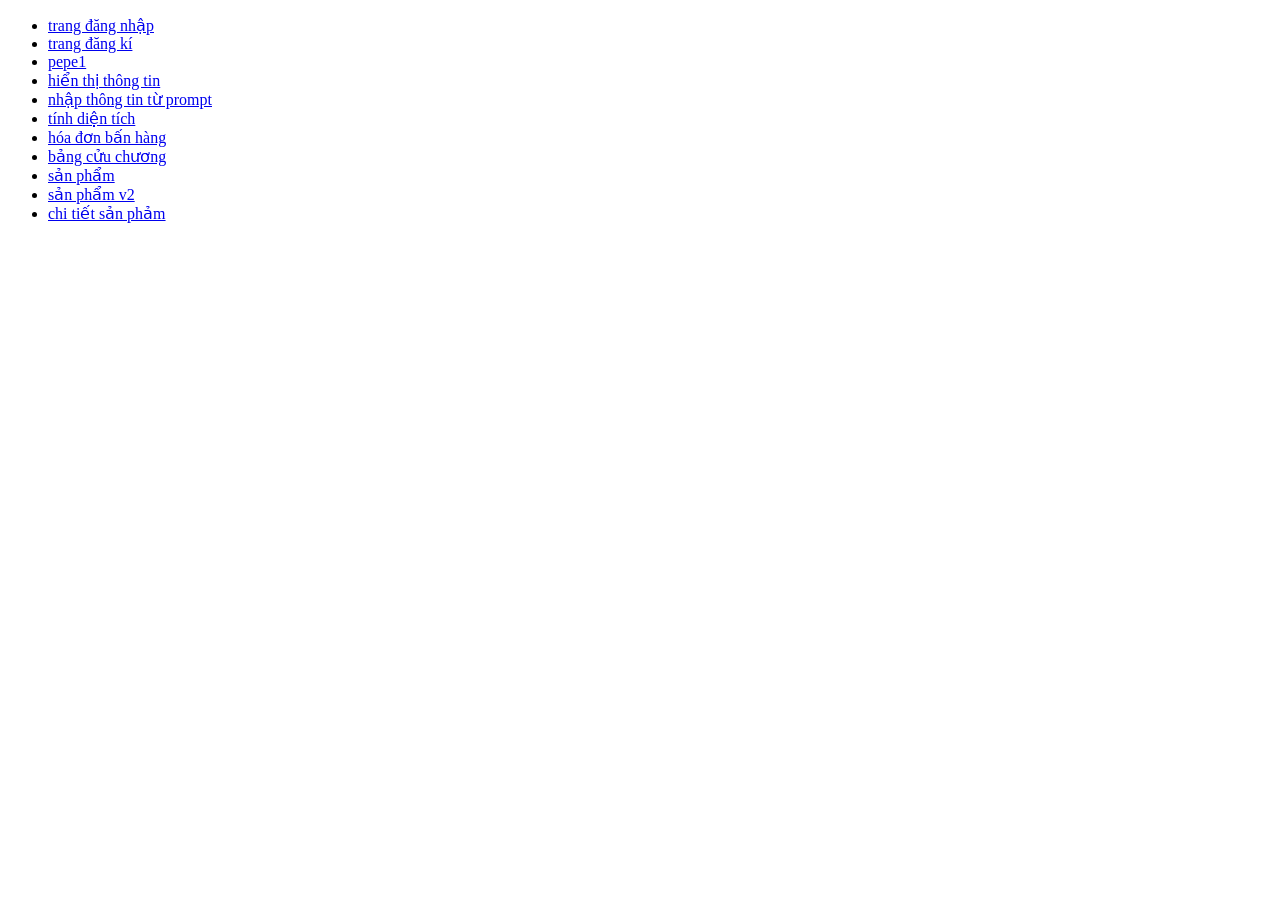
<file: index.html>
<!DOCTYPE html>
<html lang="vi">
<head>
    <meta charset="utf-8">
    <title> bài tập thực thành 1 </title>
</head>
<body>
    <ul>
		<li><a href="html/dangnhap.html">trang đăng nhập</a></li>
		<li><a href="html/đăng kí.html">trang đăng kí </a></li>
        <li><a href="html/pepe1.html">pepe1</a></li>
        <li><a href="html/hiển thị thông ton với alerrt.html">hiển thị thông tin</a></li>
        <li><a href="html/đăng nhập thông tin prompt.html"> nhập thông tin từ prompt</a></li>
        <li><a href="html/tính diện tchs hình chũ nhật.html">tính diện tích </a></li>
        <li><a href="html/hóa đơn bán hàng .html">hóa đơn bấn hàng</a></li>
        <li><a href="html/bảng cửu chương.html">bảng cửu chương</a></li>
        <li><a href="html/sản phẩm.html">sản phẩm</a></li>
        <li><a href="../lms-thkw-buoi1/html/sản phẩm v2 .html">sản phẩm v2 </a></li>
        <li><a href="../lms-thkw-buoi1/html/chi tiết.html">chi tiết sản phảm </a></li>
    </ul>
</body>
</html>
</file>
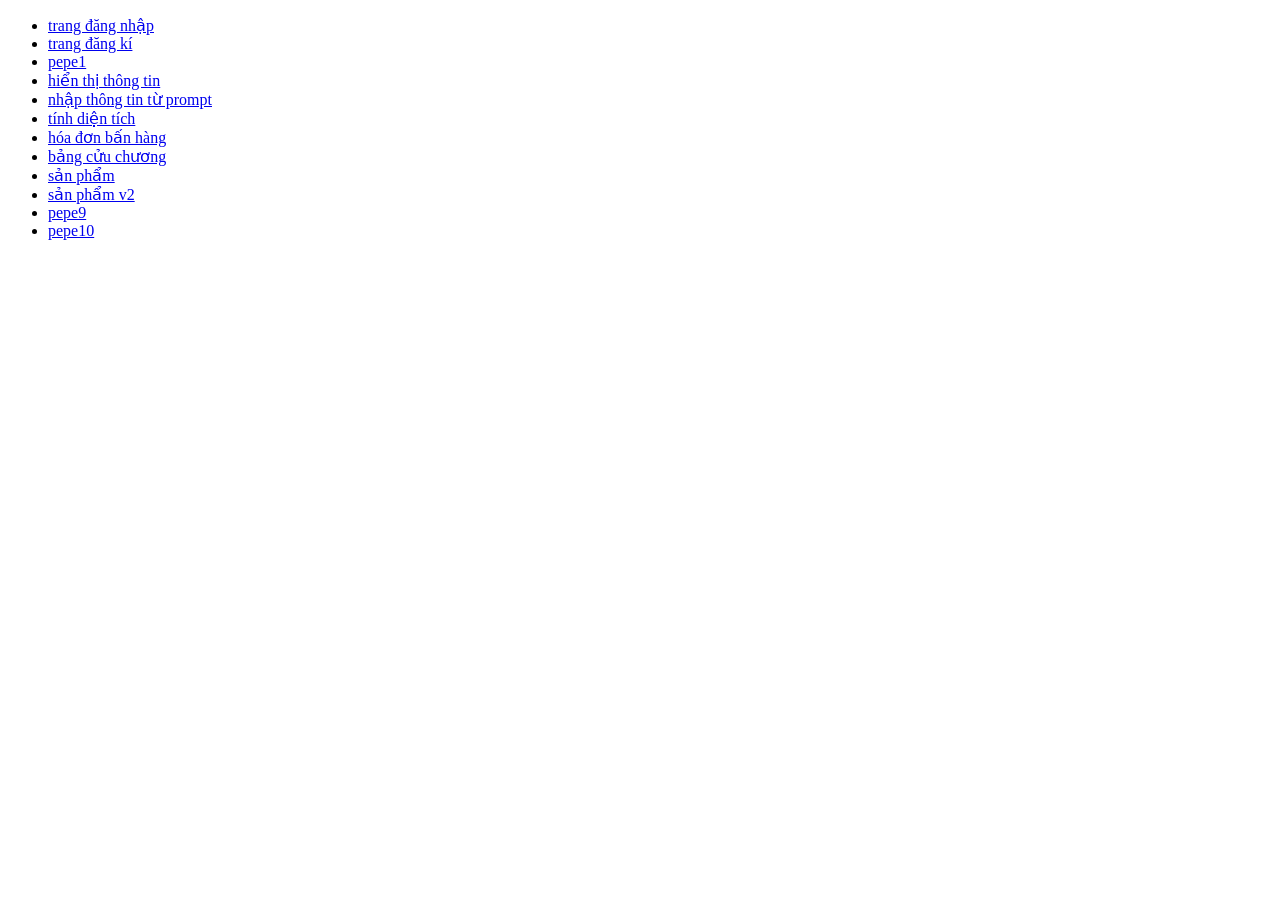
<file: index.html.html>
<!DOCTYPE html>
<html lang="vi">
<head>
    <meta charset="utf-8">
    <title> bài tập thực thành 1 </title>
</head>
<body>
    <ul>
		<li><a href="html/dangnhap.html">trang đăng nhập</a></li>
		<li><a href="html/dangki.html">trang đăng kí </a></li>
        <li><a href="html/pepe1.html">pepe1</a></li>
        <li><a href="html/hiển thị thông ton với alerrt.html">hiển thị thông tin</a></li>
        <li><a href="html/đăng nhập thông tin prompt.html"> nhập thông tin từ prompt</a></li>
        <li><a href="html/tính diện tchs hình chũ nhật.html">tính diện tích </a></li>
        <li><a href="html/hóa đơn bán hàng .html">hóa đơn bấn hàng</a></li>
        <li><a href="html/bảng cửu chương.html">bảng cửu chương</a></li>
        <li><a href="html/sản phẩm.html">sản phẩm</a></li>
        <li><a href="../lms-thkw-buoi1/html/sản phẩm v2 .html">sản phẩm v2 </a></li>
        <li><a href="#">pepe9</a></li>
        <li><a href="#">pepe10</a></li>
    </ul>
</body>
</html>
</file>
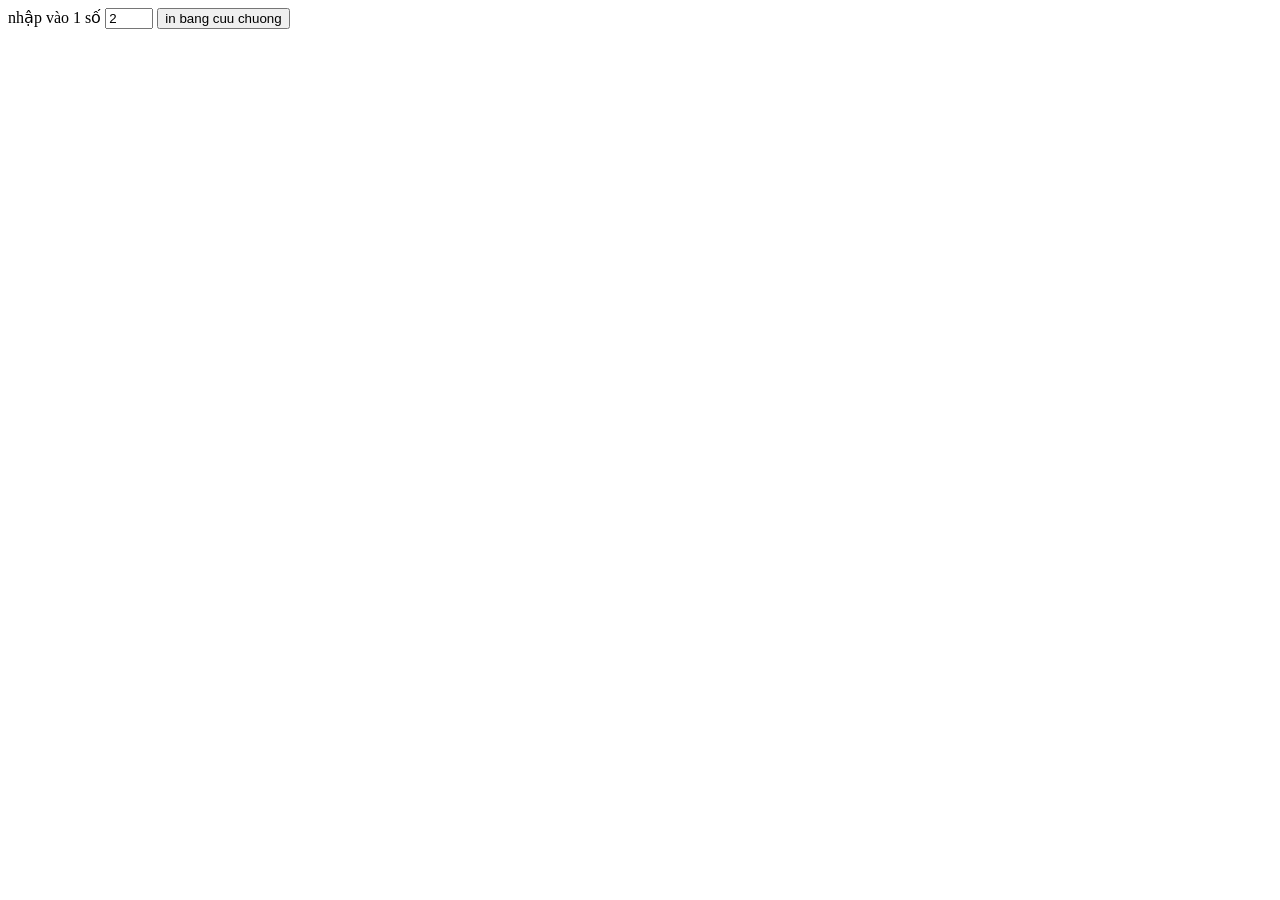
<file: html/bảng cửu chương.html>
<!DOCTYPE html>
<html lang="vi">
<head>
    <meta charset="utf-8">
    <title>bang cuu chuong</title>
    <script src="../js/BCC.JS"></script>
</head>
<body>
    <form id="frmBCC">
        <label for="txtSo">nhập vào 1 số</label>
        <input
            type="number"
            id="txtSo"
            name="ttxtSo"
            value="2"
            min="1"
            max="10">
        <input
            type="button"
            value="in bang cuu chuong"
            onclick="inBCC()">
    </form>
    <div id="result"></div>
</body>
</html>
</file>
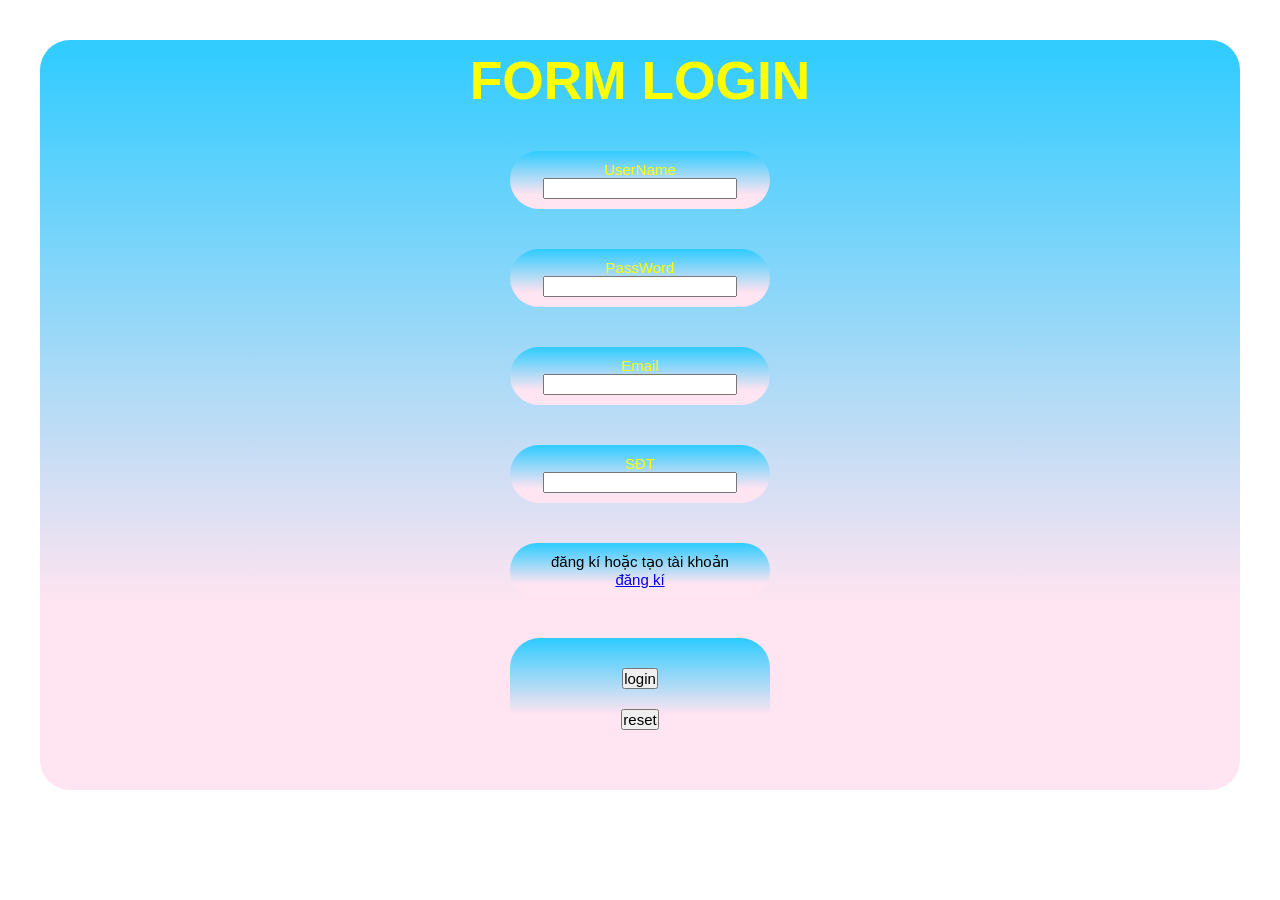
<file: html/dangnhap.html>
<!DOCTYPE html>
<html lang="vi">
<head>
    <meta charset="utf-8">
    <link rel="stylesheet" href="../css/profile2.css">
    <title>đăng nhập</title>
</head>
<body>
	<div class ="container">
    <form id =" frmLogin" >
	<h2 id  ="tieude"> form login</h2>
		<div>
			<label id ="UserName" for ="txtUserName">UserName</label>
			<input  type ="text" id ="txtUserName" name ="txtUserName" class ="form-control">
		</div>
		<div>
			<label id ="PassWord" for ="txtPassWord">PassWord</label>
			<input  type ="text" id ="txtPassWord" name ="txtPassWord" class ="form-control">
		</div>
		<div>
			<label id ="Email" for ="txtEmail">Email</label>
			<input  type ="text" id ="txtEmail" name ="txtEmail" class ="form-control">
		</div>
		<div>
			<label id ="SĐT" for ="txtSĐT">SĐT</label>
			<input  type ="text" id ="txtSĐT" name ="txtSĐT" class ="form-control">
		</div>
		<div class ="sinup">
			<P>đăng kí hoặc tạo tài khoản</p>
			<a href="đăng kí.html">đăng kí</a>
		</div>
		
		<div class ="button">
			<input type="submit" value ="login" id ="login">
			<input type ="reset" value ="reset" id ="reset">
		</div>
	</form>
    
</body>
</file>
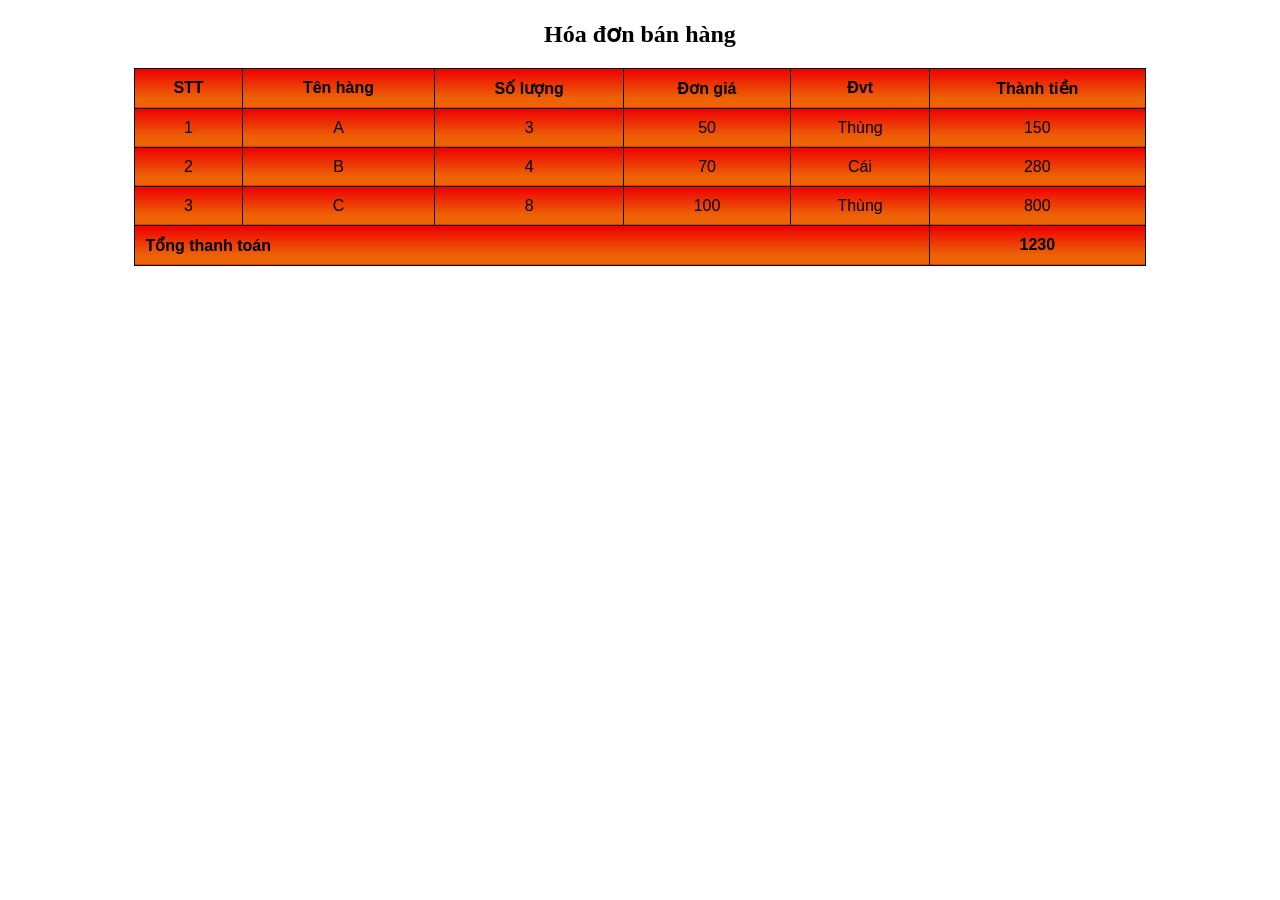
<file: html/hóa đơn bán hàng .html>
<!DOCTYPE html>
<html lang="vi">
<head>
    <meta charset="UTF-8">
    <meta name="viewport" content="width=device-width, initial-scale=1.0">
    <title>Hóa đơn bán hàng</title>
    <style>
        table {
            width: 80%;
            border-collapse: collapse;
            margin: 20px auto;
            font-family: Arial, sans-serif;
        }
        th, td {
            border: 1px solid #000;
            padding: 10px;
            text-align: center;
               background:  linear-gradient(to bottom, #ee0404 5%, #ec6205 75%);
        }
        th {
            background-color: #f2f2f2;
        }
        .text-left {
            text-align: left;
        }
        .bold {
            font-weight: bold;
        }
    </style>
</head>
<body>

    <h2 style="text-align: center;">Hóa đơn bán hàng</h2>

    <table>
        <thead>
            <tr>
                <th>STT</th>
                <th>Tên hàng</th>
                <th>Số lượng</th>
                <th>Đơn giá</th>
                <th>Đvt</th>
                <th>Thành tiền</th>
            </tr>
        </thead>
        <tbody>
            <tr>
                <td>1</td>
                <td>A</td>
                <td class="soluong">3</td>
                <td class="dongia">50</td>
                <td>Thùng</td>
                <td class="thanhtien">?</td>
            </tr>
            <tr>
                <td>2</td>
                <td>B</td>
                <td class="soluong">4</td>
                <td class="dongia">70</td>
                <td>Cái</td>
                <td class="thanhtien">?</td>
            </tr>
            <tr>
                <td>3</td>
                <td>C</td>
                <td class="soluong">8</td>
                <td class="dongia">100</td>
                <td>Thùng</td>
                <td class="thanhtien">?</td>
            </tr>
            <tr>
                <td colspan="5" class="text-left bold">Tổng thanh toán</td>
                <td id="tongthanhtoan" class="bold">?</td>
            </tr>
        </tbody>
    </table>

    <script>
        // Lấy danh sách các phần tử theo class giống như ghi chú trên bảng
        let soluong = document.getElementsByClassName("soluong");
        let dongia = document.getElementsByClassName("dongia");
        let thanhtien = document.getElementsByClassName("thanhtien");
        
        let tong = 0;

        // Duyệt qua từng dòng để tính thành tiền
        for (let i = 0; i < soluong.length; i++) {
            // Chuyển dữ liệu text từ HTML thành số để tính toán
            let soLuong = parseFloat(soluong[i].innerText);
            let donGia = parseFloat(dongia[i].innerText);
            
            // Tính thành tiền từng dòng
            let thanhTien = soLuong * donGia;
            
            // Hiển thị kết quả vào cột Thành tiền
            thanhtien[i].innerText = thanhTien;
// Cộng dồn vào tổng thanh toán
            tong += thanhTien;
        }

        // Hiển thị Tổng thanh toán vào ô có id="tongthanhtoan"
        document.getElementById("tongthanhtoan").innerText = tong;
    </script>

</body>
</html>
</file>
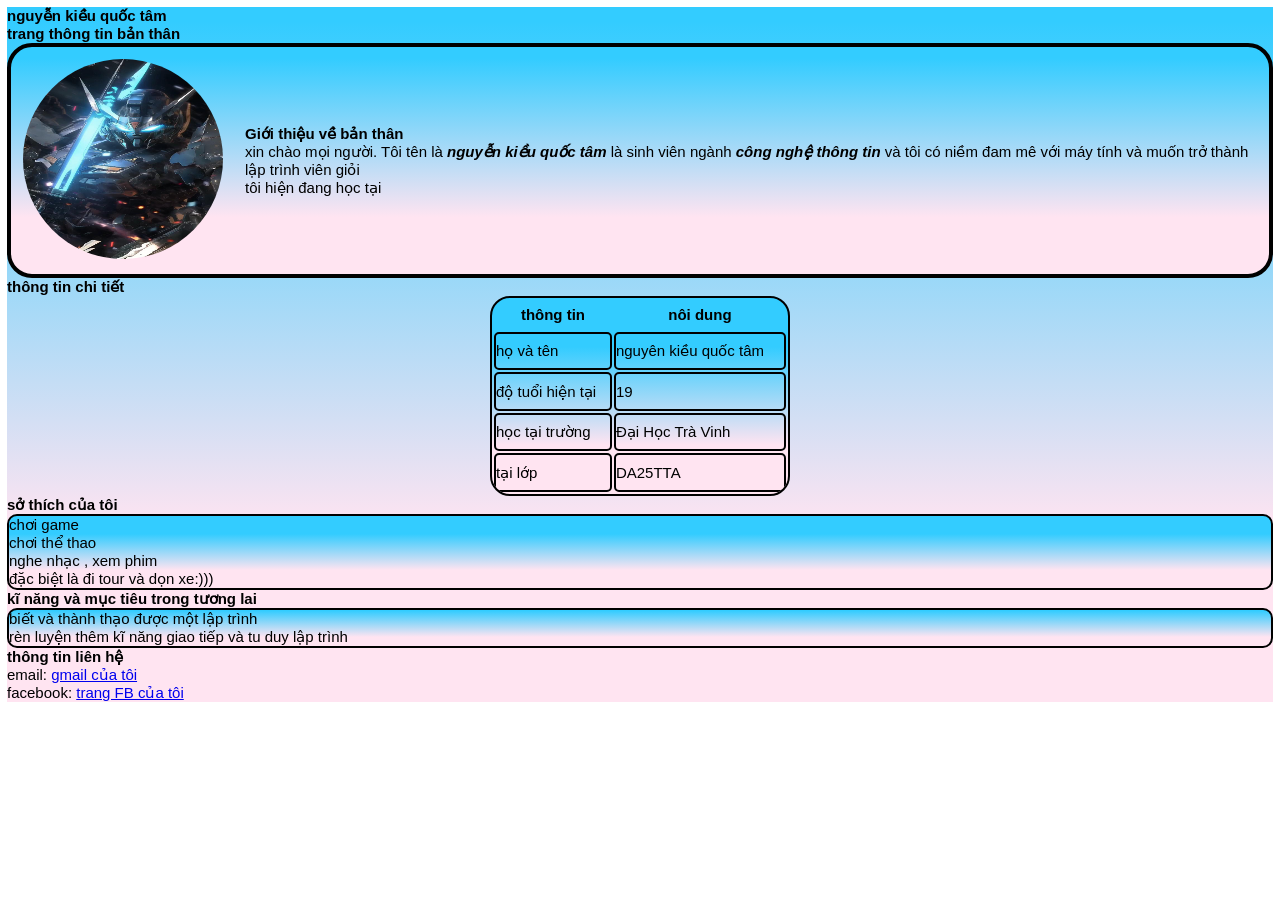
<file: html/pepe1.html>
<!DOCTYPE html>
<html lang="vi">
<head>
    <meta charset="utf-8">
    <link rel="stylesheet" href="../css/profile.css">
    <title>thông tin các nhân</title>

    <style>
    </style>
</head>
<body>
    <div>
    <h1  > nguyễn kiều quốc tâm  </h1>
    <h2 >trang thông tin bản thân </h2>
    <table style="width: 100%;"  id="bang1" >
        <tr>
        <td style="text-align: center;">
                <img src="../assets/images/avatar.jpg" alt="avatar" style="width: 200px; height: 200px;">
        </td>
        <td>
            <h3> Giới thiệu về bản thân </h3>
            <p>xin chào mọi người. Tôi tên là <i><b> nguyễn kiều quốc tâm </b></i> là sinh viên ngành <i><b> công nghệ thông tin </b></i> và tôi có niềm đam mê với máy tính và muốn trở thành lập trình viên giỏi</p><p> tôi hiện đang học tại<a href="https//www.tvu.edu.vn/" ></p>
        </td>
        </tr>
    </table>
    <h2>thông tin chi tiết </h2>
    <table id="bang2">
        <tr>
            <th>thông tin</th>
            <th>nôi dung </th>
        </tr>
        <tr>
            <td> họ và tên </td>
            <td> nguyên kiều quốc tâm</td>
        </tr>
        <tr>
            <td>độ tuổi hiện tại</td>
            <td> 19</td>
        </tr>
        <tr>
            <td>học tại trường</td>
            <td>Đại Học Trà Vinh</td>
        </tr>
        <tr>
            <td> tại lớp </td>
            <td>DA25TTA</td>
        </tr>
    </table>

    <h2> sở thích của tôi</h2>
    <ul>
        <li> chơi game</li>
        <li>chơi thể thao</li>
        <li>nghe nhạc , xem phim</li>
        <li> đặc biệt là đi tour và dọn xe:)))</li>
    </ul>
    <h2> kĩ năng và mục tiêu trong tương lai </h2>
    <ol>
        <li> biết và thành thạo được một lập trình</li>
        <li>rèn luyện thêm kĩ năng giao tiếp và tu duy lập trình</li>
    </ol>
    <h2> thông tin liên hệ </h2>
    <p>email: <a href="https://myaccount.google.com/?utm_source=chrome-profile-chooser&pli=1"> gmail của tôi </a></p>
    <p>facebook: <a href="https://www.facebook.com/share/1KahoycWbM/"> trang FB của tôi </a></p>
        
</body>  
</html>
</file>
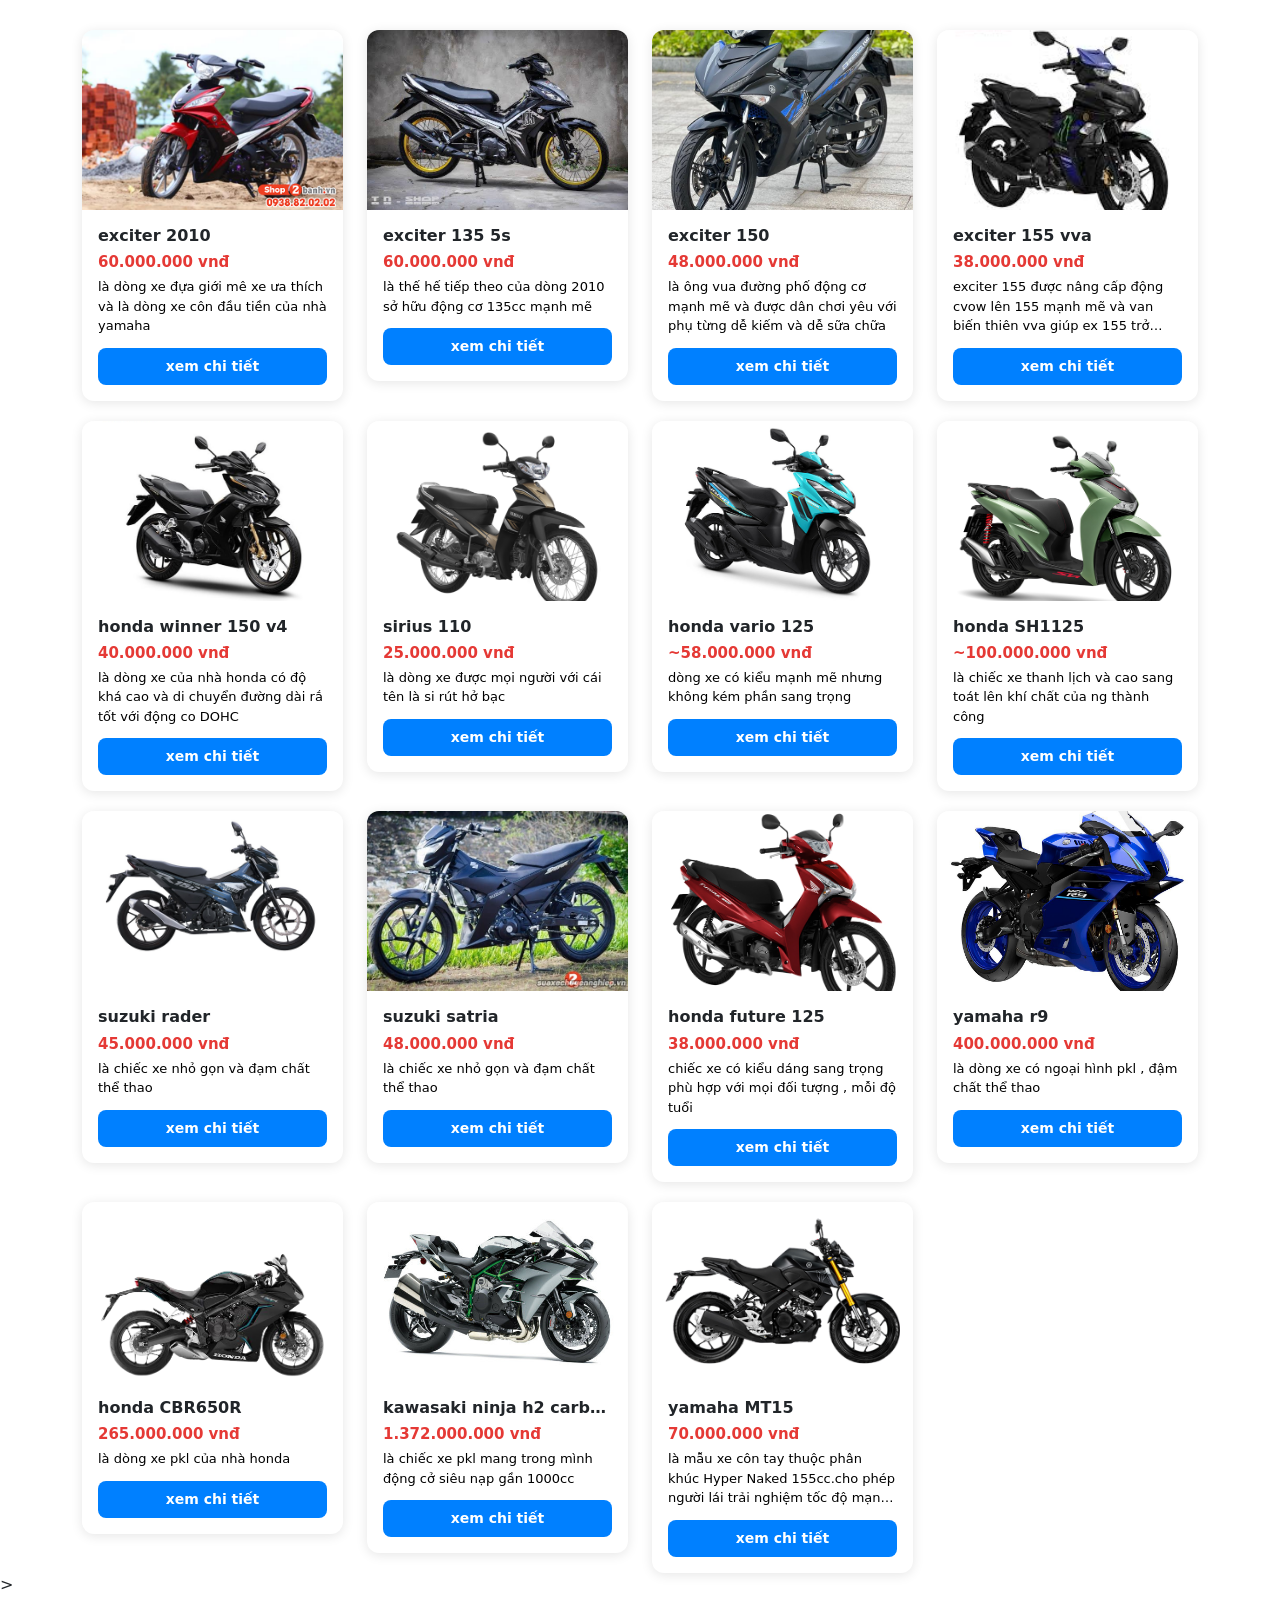
<file: html/sản phẩm v2 .html>
<!DOCTYPE html>
<html lang="vi">
<head>
    <meta charset="utf-8">
    <meta name="viewport" content="width=device-width, initial-scale=1.0">
    <title>sản phẩm v2</title>
    <link rel="stylesheet" href="../css/profile4.css">

    <!-- Latest compiled and minified CSS -->
    <link href="https://cdn.jsdelivr.net/npm/bootstrap@5.3.8/dist/css/bootstrap.min.css" rel="stylesheet">

    <!-- Latest compiled JavaScript -->
    <script src="https://cdn.jsdelivr.net/npm/bootstrap@5.3.8/dist/js/bootstrap.bundle.min.js"></script>
</head>
<body>
    <div class="container">
        <div class="row row-cols-1 row-cols-4" id="product-list">
        </div>
    </div>
    <script src="../js/data.js"></script>
    <script src="../js/item.js"></script>
    <script>
        loadAllproducts(products);
    </script>
</body>
</html>>
</file>
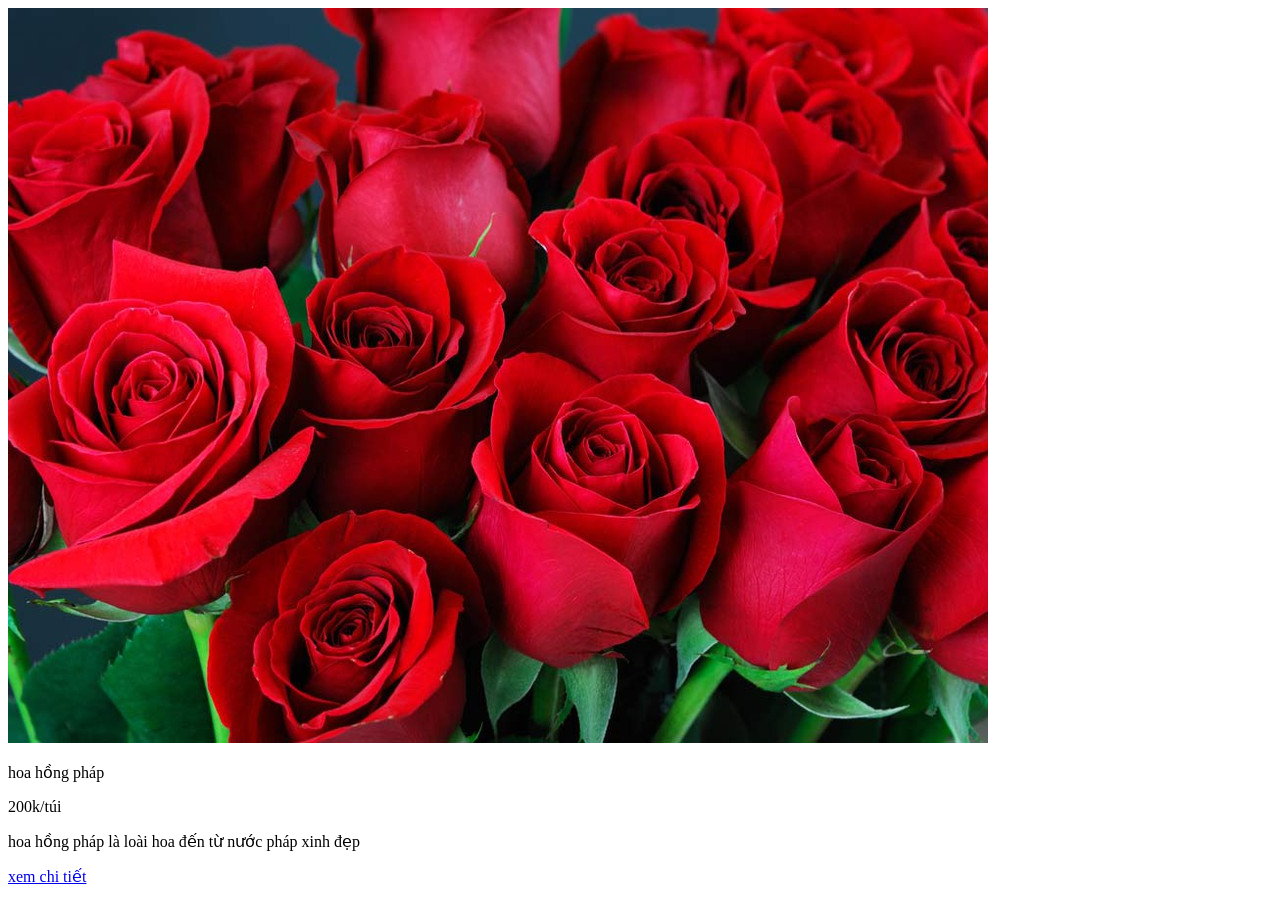
<file: html/sản phẩm.html>
<!DOCTYPE html>
<html lang="vi">
<head>
    <meta charset="utf-8">
    <meta name="viewport" content="width=device-width, initial-scale=1.0">
    <title>sản phẩm</title>
</head>
<body>
    <div id = "product-list"></div>
     <script src="../js/item.js"></script>
    <script>
        createItem(product);
    </script>
</body>
</html>
</file>
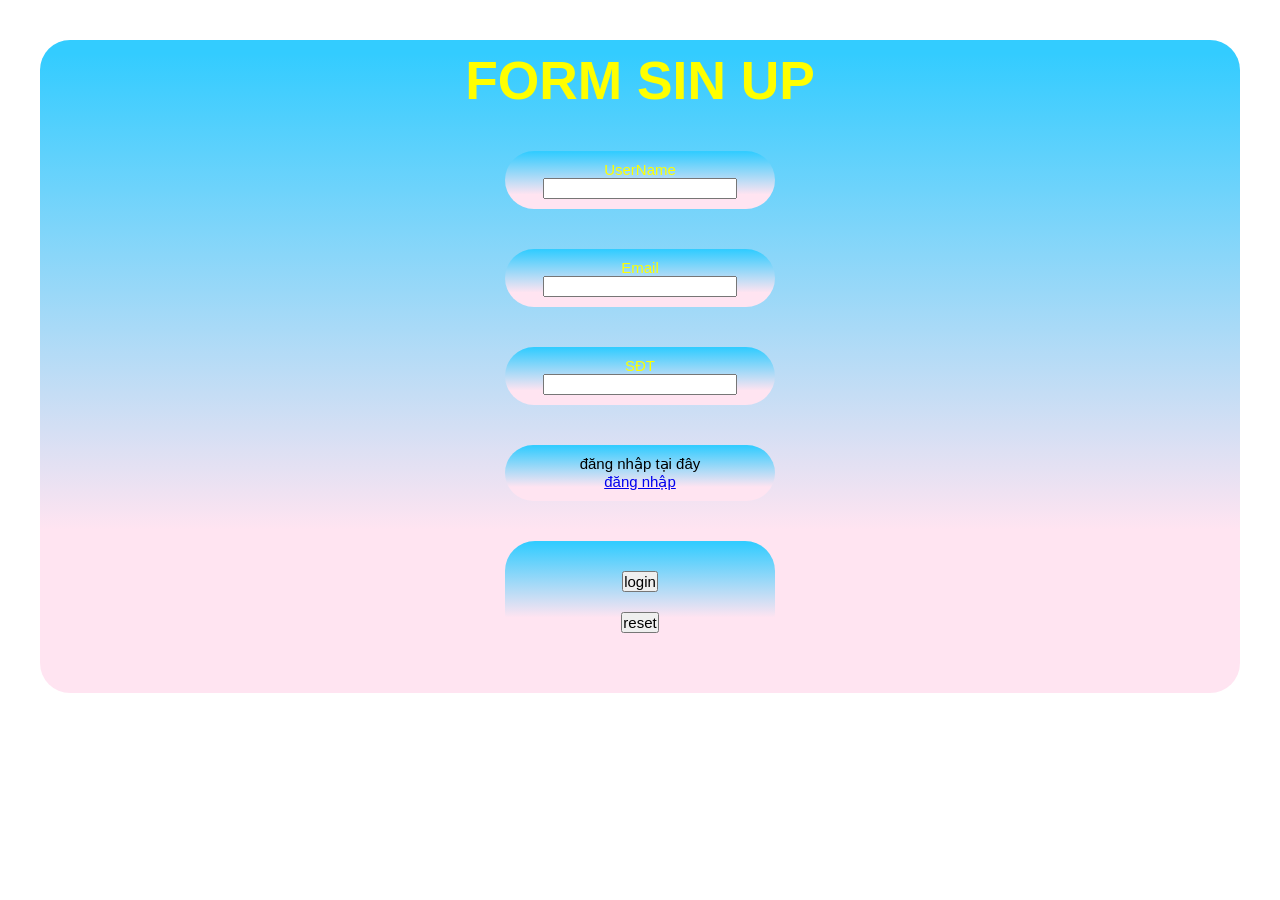
<file: html/đăng kí.html>
<!DOCTYPE html>
<html lang="vi">
<head>
    <meta charset="utf-8">
    <link rel="stylesheet" href="../css/profile3.css">
    <title>đăng kí</title>
</head>
<body>
	<div class ="container">
    <form id =" frmLogin" >
	<h2 id  ="tieude"> form sin up</h2>
		<div>
			<label id ="UserName" for ="txtUserName">UserName</label>
			<input  type ="text" id ="txtUserName" name ="txtUserName" class ="form-control">
		</div>
		<div>
			<label id ="Email" for ="txtEmail">Email</label>
			<input  type ="text" id ="txtEmail" name ="txtEmail" class ="form-control">
		</div>
		<div>
			<label id ="SĐT" for ="txtSĐT">SĐT</label>
			<input  type ="text" id ="txtSĐT" name ="txtSĐT" class ="form-control">
		</div>
		<div class ="sinup">
			<P>đăng nhập tại đây</p>
			<a href="dangnhap.html">đăng nhập</a>
		</div>
		
		<div class ="button">
			<input type="submit" value ="login" id ="login">
			<input type ="reset" value ="reset" id ="reset">
		</div>
	</form>
    
</body>
</file>
<file: css/profile2.css>
*{
    margin: 0;
    padding: 0;
    font-family: Arial;
    font-size: 15px;
    list-style: 1.5;
}

h2.tieude{
    color: linear-gradient( #33ccff 2%, #ffe4f1 75%);
    text-transform: uppercase;
    letter-spacing: 20px;

}
div{
    background: linear-gradient(#33ccff 2%, #ffe4f1 75%);
    padding: 50px 30px;
	margin: 40px;
	border-radius:30px;padding:10px;
	display:flex;
	flex-direction:column;
	align-items:center;
}
h2#tieude{
	color:yellow;
	font-family:Arial;
	font-size:40pt;
	text-align:center;
	text-transform:uppercase;
}
label#UserName{
	color:yellow;
}
label#PassWord{
	color:yellow;
}
label#Email{
	color:yellow;
}
label#SĐT{
	color:yellow;
}
input#login, #reset{
	margin:auto;
	display:flex;
	justify-content:center;
	gap: 20px;
	margin-top:20px;
}
</file>
<file: css/profile.css>
*{
    margin: 0;
    padding: 0;
    font-family: Arial, Helvetica, sans-serif;
    font-size: 15px;
    list-style: 1.5;
}
img{
    max-width: 200px;
    width: 50%;
    max-height: 200px;
    height: 50%;
    border-radius: 120px;
}
table#bang1{
    border: 4px solid black;
    border-radius: 25px;
    overflow: hidden;
    background:  linear-gradient(to bottom, #33ccff 5%, #ffe4f1 75%);
}
table#bang1 td{
    padding: 10px;
}
td#tdabng1{
    width: 40%;
}
table#bang2{
    width: 300px;
    height: 200px;
    border: 2px solid black;
    margin: auto;
    border-radius: 20px;
    overflow: hidden;
    background:  linear-gradient(to bottom, #33ccff 25%, #ffe4f1 75%);
}
table#bang2 td{
    border-radius: 5px;
    border: 2px solid black;
}
.container{
    margin: 10px;
    padding: 10px;
}

ul{
    margin-right: auto;
    border: 2px solid black;
    border-radius: 10px;
    background: linear-gradient(to bottom, #33ccff 25%, #ffe4f1 75%);
    overflow: hidden;
}
ol{
    margin-right: auto;
    border: 2px solid black;
    border-radius: 10px;
    background: linear-gradient(to bottom, #33ccff 2%, #ffe4f1 75%);
    overflow: hidden;
}
h2.tieude{
    color: linear-gradient(to bottom, #33ccff 2%, #ffe4f1 75%);
    text-transform: uppercase;
    letter-spacing: 1px;

}
div{
    background: linear-gradient(to bottom, #33ccff 2%, #ffe4f1 75%);
    margin: 7px;

}
</file>
<file: css/profile4.css>
* {
    margin: 0;
    padding: 0;
    box-sizing: border-box;
}

body {
    background-color: #f0f2f5;
    font-family: 'Arial', sans-serif;
    padding: 30px 0;
}

.container {
    max-width: 1200px;
    margin: 0 auto;
    padding: 0 16px;
}

/* Card */
.card {
    border: none !important;
    border-radius: 12px !important;
    box-shadow: 0 2px 12px rgba(0,0,0,0.1);
    transition: transform 0.2s, box-shadow 0.2s;
    overflow: hidden;
    height: 100%;
}

.card:hover {
    transform: translateY(-6px);
    box-shadow: 0 8px 24px rgba(0,0,0,0.15);
}

/* Ảnh sản phẩm */
.product-Image img {
    width: 100%;
    height: 180px;
    object-fit: cover;
}

/* Thông tin sản phẩm */
.card-body {
    padding: 16px;
}

.card-title {
    font-size: 16px;
    font-weight: bold;
    color: #222;
    margin-bottom: 6px;
    white-space: nowrap;
    overflow: hidden;
    text-overflow: ellipsis;
}

.card-text {
    font-size: 14px;
    color: #888;
}

/* Giá */
h5.card-text {
    color: #e53935 !important;
    font-weight: bold;
    font-size: 15px;
    margin-bottom: 6px;
}

/* Mô tả */
p.card-text {
    display: -webkit-box;
    -webkit-line-clamp: 3;
    -webkit-box-orient: vertical;
    overflow: hidden;
    color: #000000;
    font-size: 13px;
    margin-bottom: 12px;
    line-height: 1.5;
}

/* Nút xem chi tiết */
.card-link {
    display: block;
    text-align: center;
    padding: 8px 0;
    background-color: #0080ff;
    color: white !important;
    border-radius: 8px;
    text-decoration: none;
    font-size: 14px;
    font-weight: bold;
    transition: background-color 0.2s;
}

.card-link:hover {
    background-color: #1565c0;
    text-decoration: none;
}

/* Khoảng cách giữa các card */
.row {
    gap: 0;
    row-gap: 20px !important;
}

.col {
    padding: 0px;
}
</file>
<file: css/profile3.css>
*{
    margin: 0;
    padding: 0;
    font-family: Arial;
    font-size: 15px;
    list-style: 1.5;
}

h2.tieude{
 
    text-transform: uppercase;
    letter-spacing: 20px;

}
div{
    background: linear-gradient(#33ccff 2%, #ffe4f1 75%);
    padding: 50px 30px;
	margin: 40px;
	border-radius:30px;padding:10px;
	display:flex;
	flex-direction:column;
	align-items:center;
}
h2#tieude{
	color:yellow;
	font-family:Arial;
	font-size:40pt;
	text-align:center;
	text-transform:uppercase;
}
label#UserName{
	color:yellow;
}
label#Email{
	color:yellow;
}
label#SĐT{
	color:yellow;
}
input#login, #reset{
	margin:auto;
	display:flex;
	justify-content:center;
	gap: 20px;
	margin-top:20px;
}
</file>
